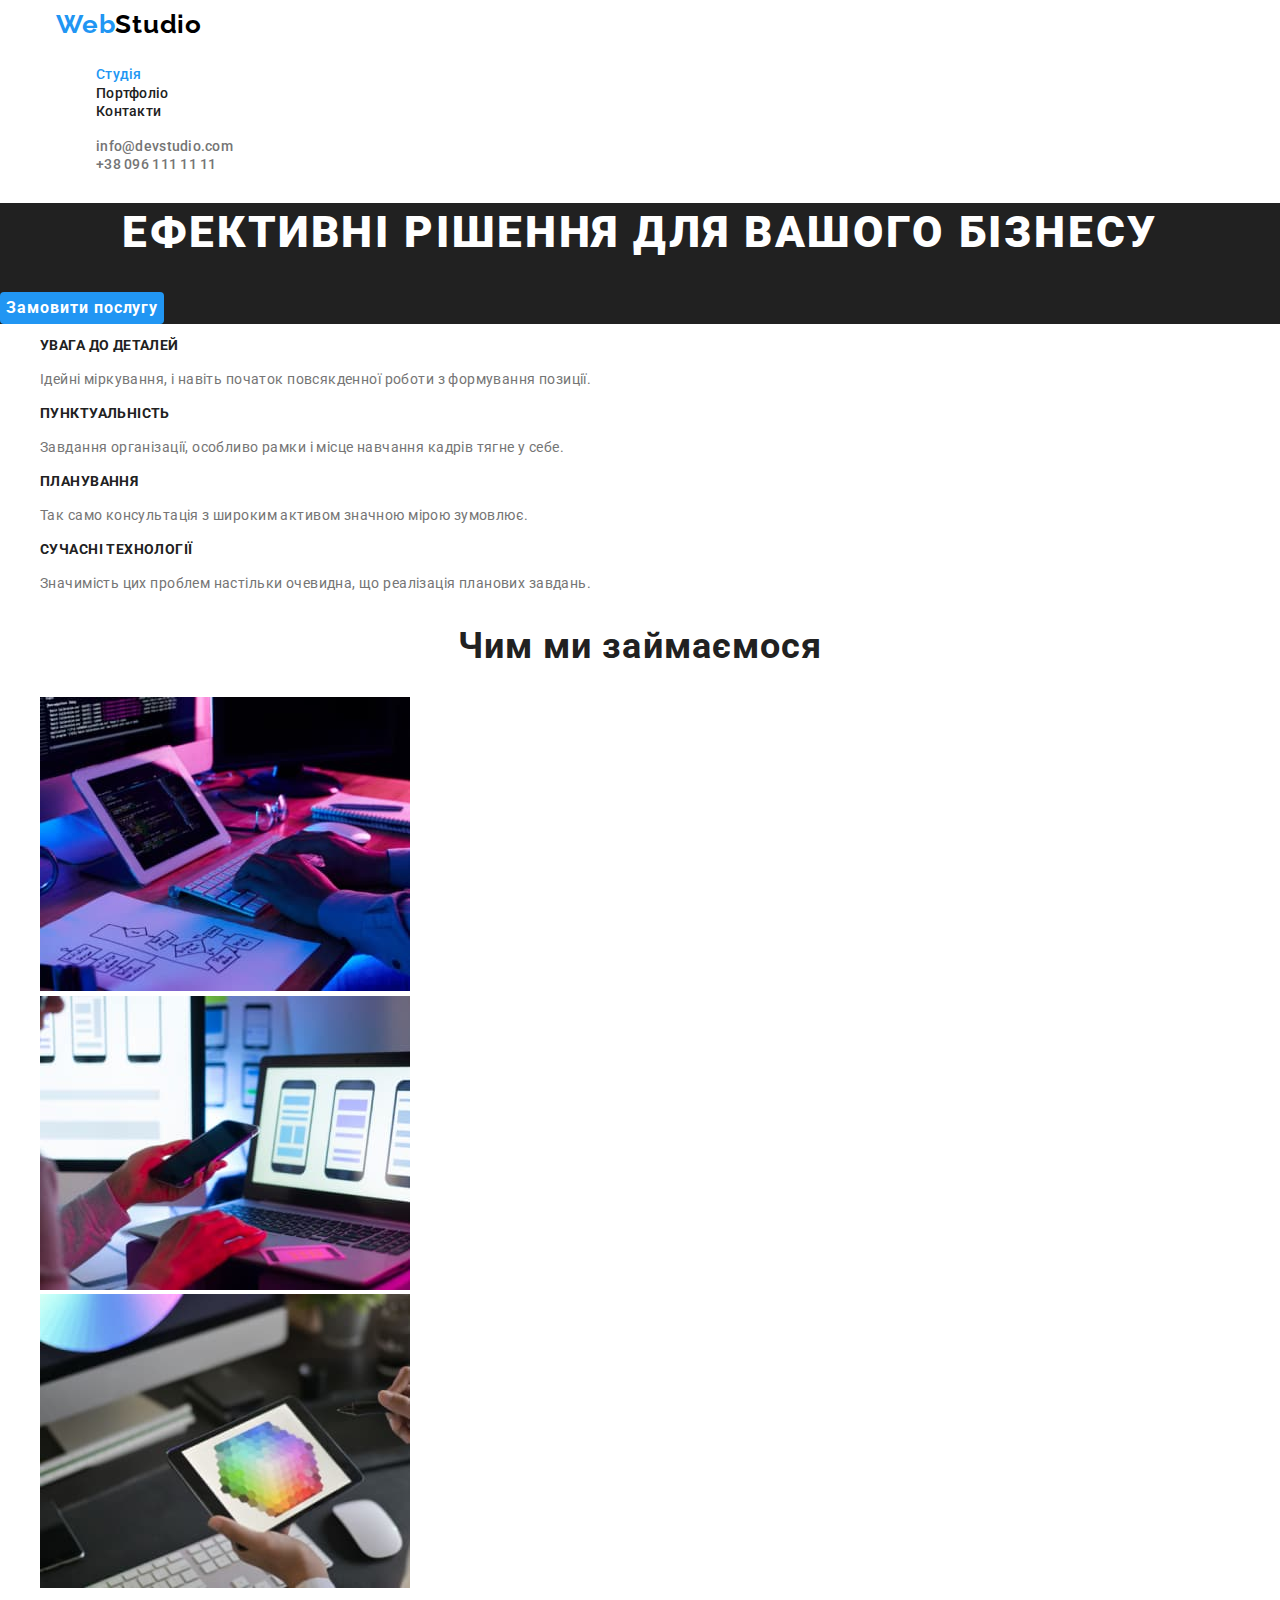
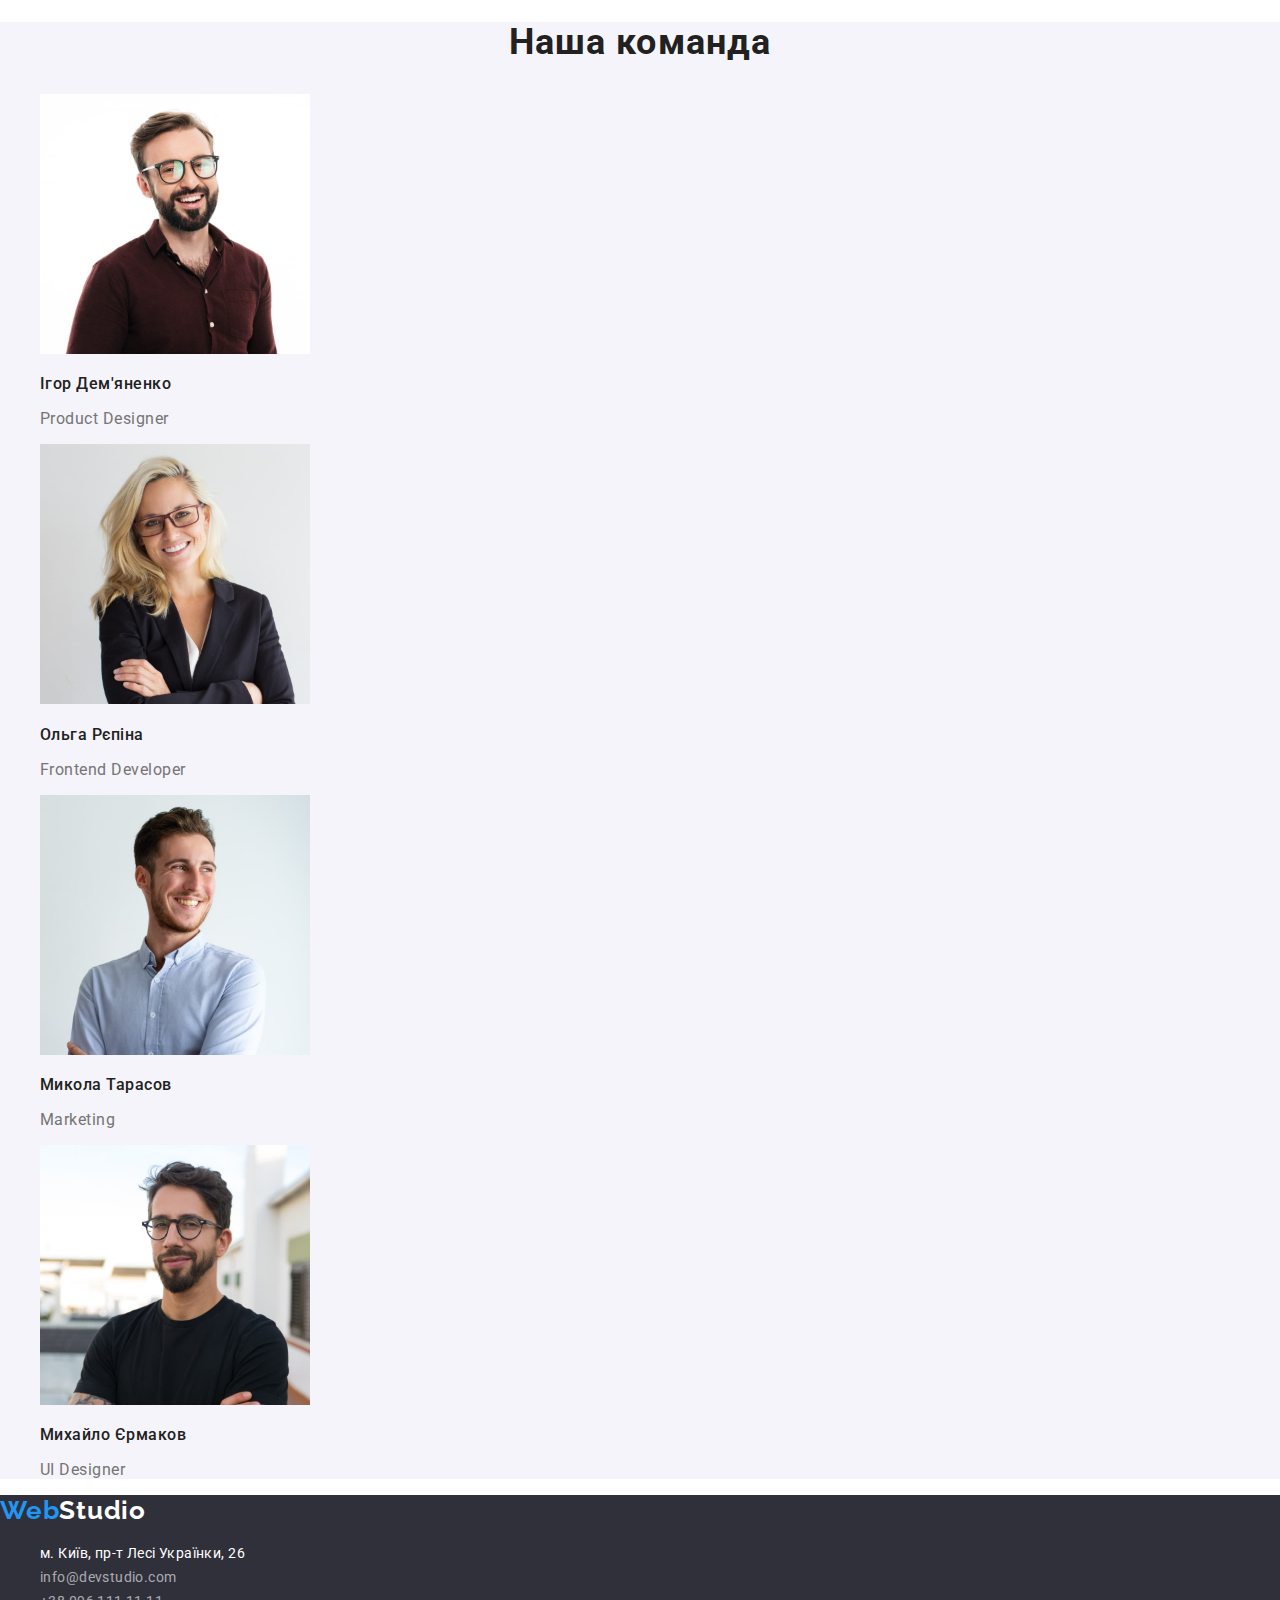
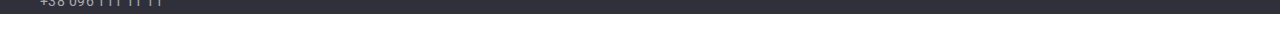
<file: index.html>
<!DOCTYPE html>
<html lang="uk">
  <head>
    <meta charset="UTF-8" />
    <meta http-equiv="X-UA-Compatible" content="IE=edge" />
    <meta name="viewport" content="width=device-width, initial-scale=1.0" />
    <title>Студія</title>
    <link rel="preconnect" href="https://fonts.googleapis.com" />
    <link rel="preconnect" href="https://fonts.gstatic.com" crossorigin />
    <link
      href="https://fonts.googleapis.com/css2?family=Raleway:wght@700&family=Roboto:wght@400;500;700;900&display=swap"
      rel="stylesheet"
    />
    <link
      rel="stylesheet"
      href="https://cdnjs.cloudflare.com/ajax/libs/modern-normalize/1.1.0/modern-normalize.min.css"
    />
    <link rel="stylesheet" href="./css/styles.css" />
  </head>
  <body class="page">
    <!-- Header -->
    <header class="page-header">
      <div class="container">
        <a lang="en" href="./index.html" class="logo">
          <span class="logo-span">Web</span>Studio</a
        >
        <nav>
          <ul class="site-nav list">
            <li><a href="./index.html" class="link current">Студія</a></li>
            <li><a href="./portfolio.html" class="link">Портфоліо</a></li>
            <li><a href="" class="link">Контакти</a></li>
          </ul>
        </nav>
        <ul class="auth-nav list">
          <li>
            <a href="mailto:info@devstudio.com" class="auth-link"
              >info@devstudio.com</a
            >
          </li>
          <li>
            <a href="tel:+380961111111" class="auth-link">+38 096 111 11 11</a>
          </li>
        </ul>
      </div>
    </header>
    <main>
      <!-- Hero section -->
      <section class="hero">
        <h1 class="hero-title">Ефективні рішення для вашого бізнесу</h1>
        <button type="button" class="btn">Замовити послугу</button>
      </section>
      <!-- Skills section-->
      <section class="skills">
        <h2 hidden>Skills</h2>
        <ul class="list">
          <li>
            <h3 class="skills-title">УВАГА ДО ДЕТАЛЕЙ</h3>
            <p>
              Ідейні міркування, і навіть початок повсякденної роботи з
              формування позиції.
            </p>
          </li>
          <li>
            <h3 class="skills-title">ПУНКТУАЛЬНІСТЬ</h3>
            <p>
              Завдання організації, особливо рамки і місце навчання кадрів тягне
              у себе.
            </p>
          </li>
          <li>
            <h3 class="skills-title">ПЛАНУВАННЯ</h3>
            <p>
              Так само консультація з широким активом значною мірою зумовлює.
            </p>
          </li>
          <li>
            <h3 class="skills-title">СУЧАСНІ ТЕХНОЛОГІЇ</h3>
            <p>
              Значимість цих проблем настільки очевидна, що реалізація планових
              завдань.
            </p>
          </li>
        </ul>
      </section>
      <!-- What do we do? -->
      <section class="works">
        <h2 class="works-title">Чим ми займаємося</h2>
        <ul class="list">
          <li>
            <img src="./images/img1.jpg" alt="верстка сайту" width="370" />
          </li>
          <li>
            <img
              src="./images/img2.jpg"
              alt="розробка для мобільних телефонів"
              width="370"
            />
          </li>
          <li>
            <img
              src="./images/img3.jpg"
              alt="комп'ютерна графіка"
              width="370"
            />
          </li>
        </ul>
      </section>
      <!-- Our team -->
      <section class="team">
        <h2 class="team-title">Наша команда</h2>
        <ul class="team-list">
          <li>
            <img src="./images/igor.jpg" alt="Ігор Дем'яненко" width="270" />
            <h3 class="team-names">Ігор Дем'яненко</h3>
            <p class="team-text">Product Designer</p>
          </li>
          <li>
            <img src="./images/olga.jpg" alt="Ольга Рєпіна" width="270" />
            <h3 class="team-names">Ольга Рєпіна</h3>
            <p class="team-text">Frontend Developer</p>
          </li>
          <li>
            <img src="./images/mykola.jpg" alt="Микола Тарасов" width="270" />
            <h3 class="team-names">Микола Тарасов</h3>
            <p class="team-text">Marketing</p>
          </li>
          <li>
            <img src="./images/myhaylo.jpg" alt="Михайло Єрмаков" width="270" />
            <h3 class="team-names">Михайло Єрмаков</h3>
            <p class="team-text">UI Designer</p>
          </li>
        </ul>
      </section>
    </main>
    <!-- Contacts -->
    <footer class="contacts">
      <address>
        <a lang="en" href="./index.html" class="contacts-logo"
          ><span class="logo-span">Web</span>Studio</a
        >
        <ul class="contacts-list">
          <li>
            <a
              href="https://goo.gl/maps/2hwxBV8X4MiJPZYX8"
              target="_blank"
              rel="noopener noreferrer"
              class="contacts-addres"
              >м. Київ, пр-т Лесі Українки, 26</a
            >
          </li>
          <li>
            <a href="mailto:info@devstudio.com" class="contacts-mail"
              >info@devstudio.com</a
            >
          </li>
          <li>
            <a href="tel:+380961111111" class="contacts-tel"
              >+38 096 111 11 11</a
            >
          </li>
        </ul>
      </address>
    </footer>
  </body>
</html>
</file>
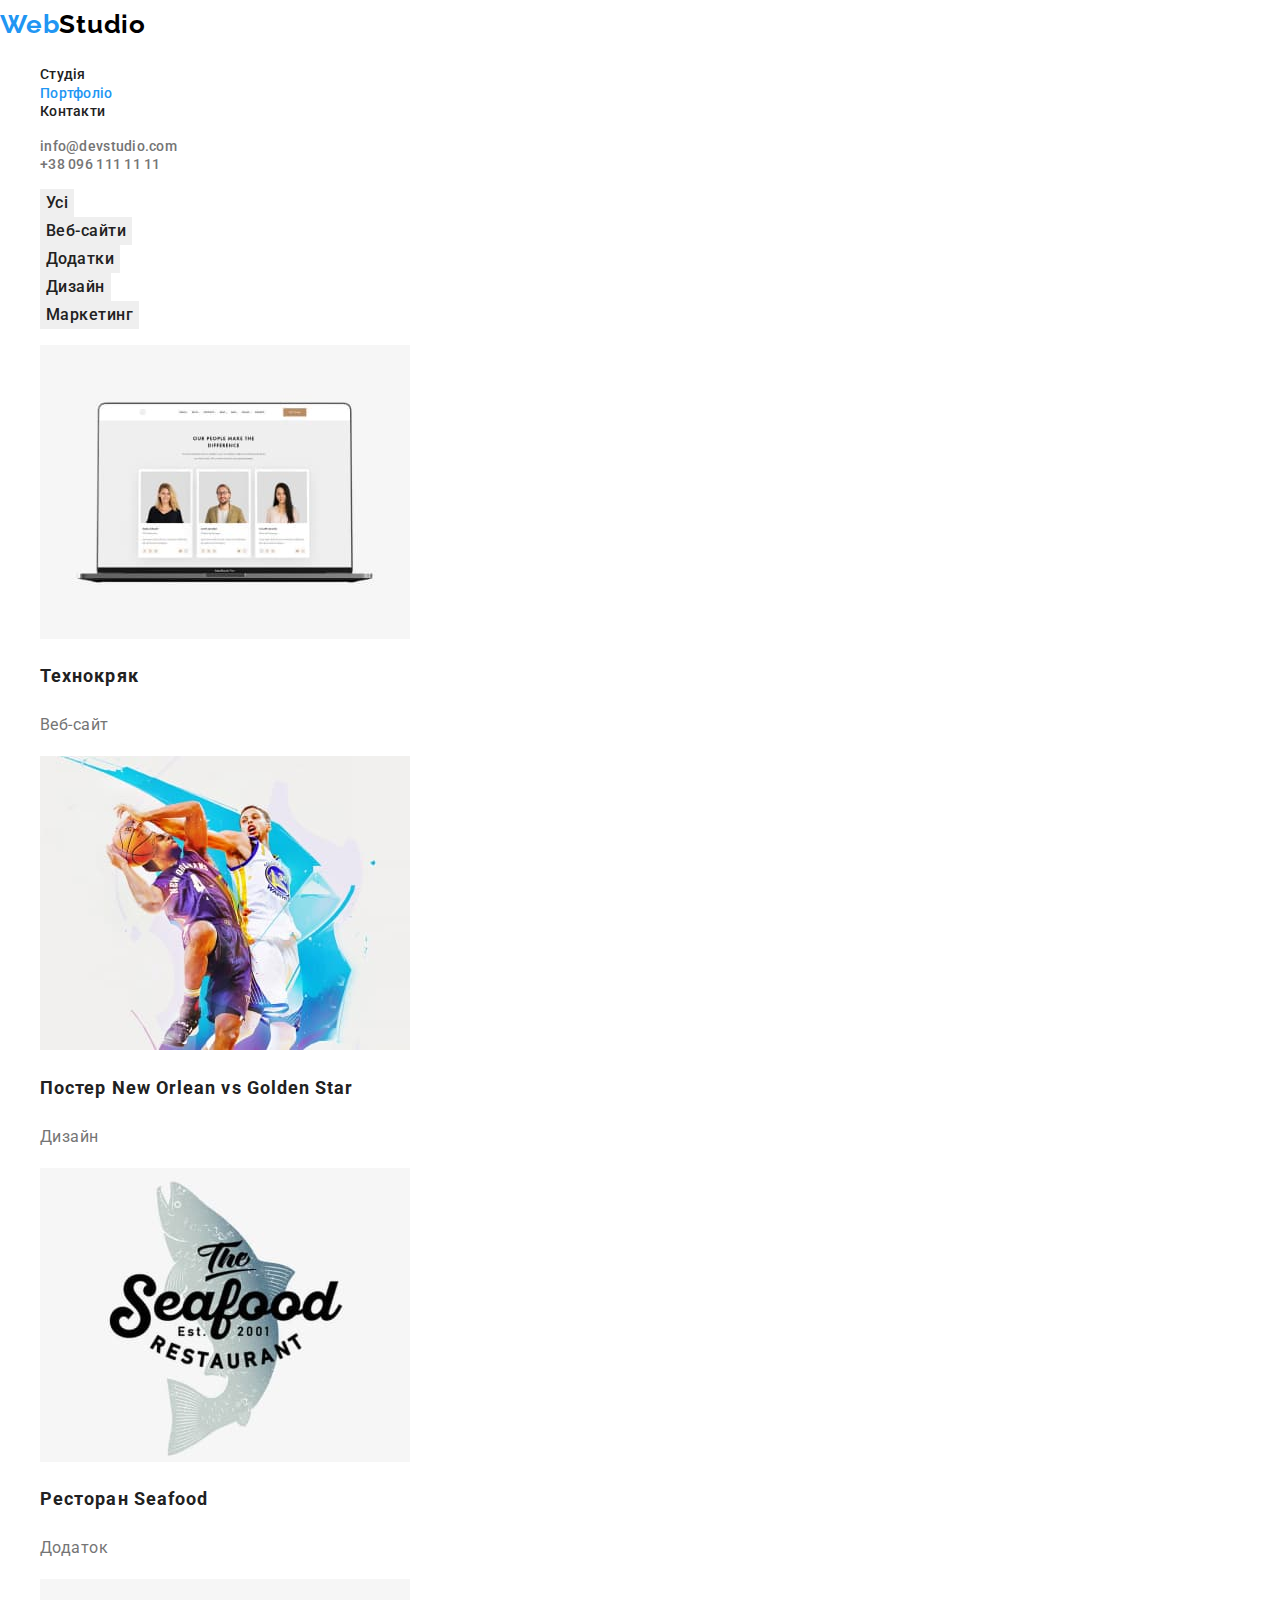
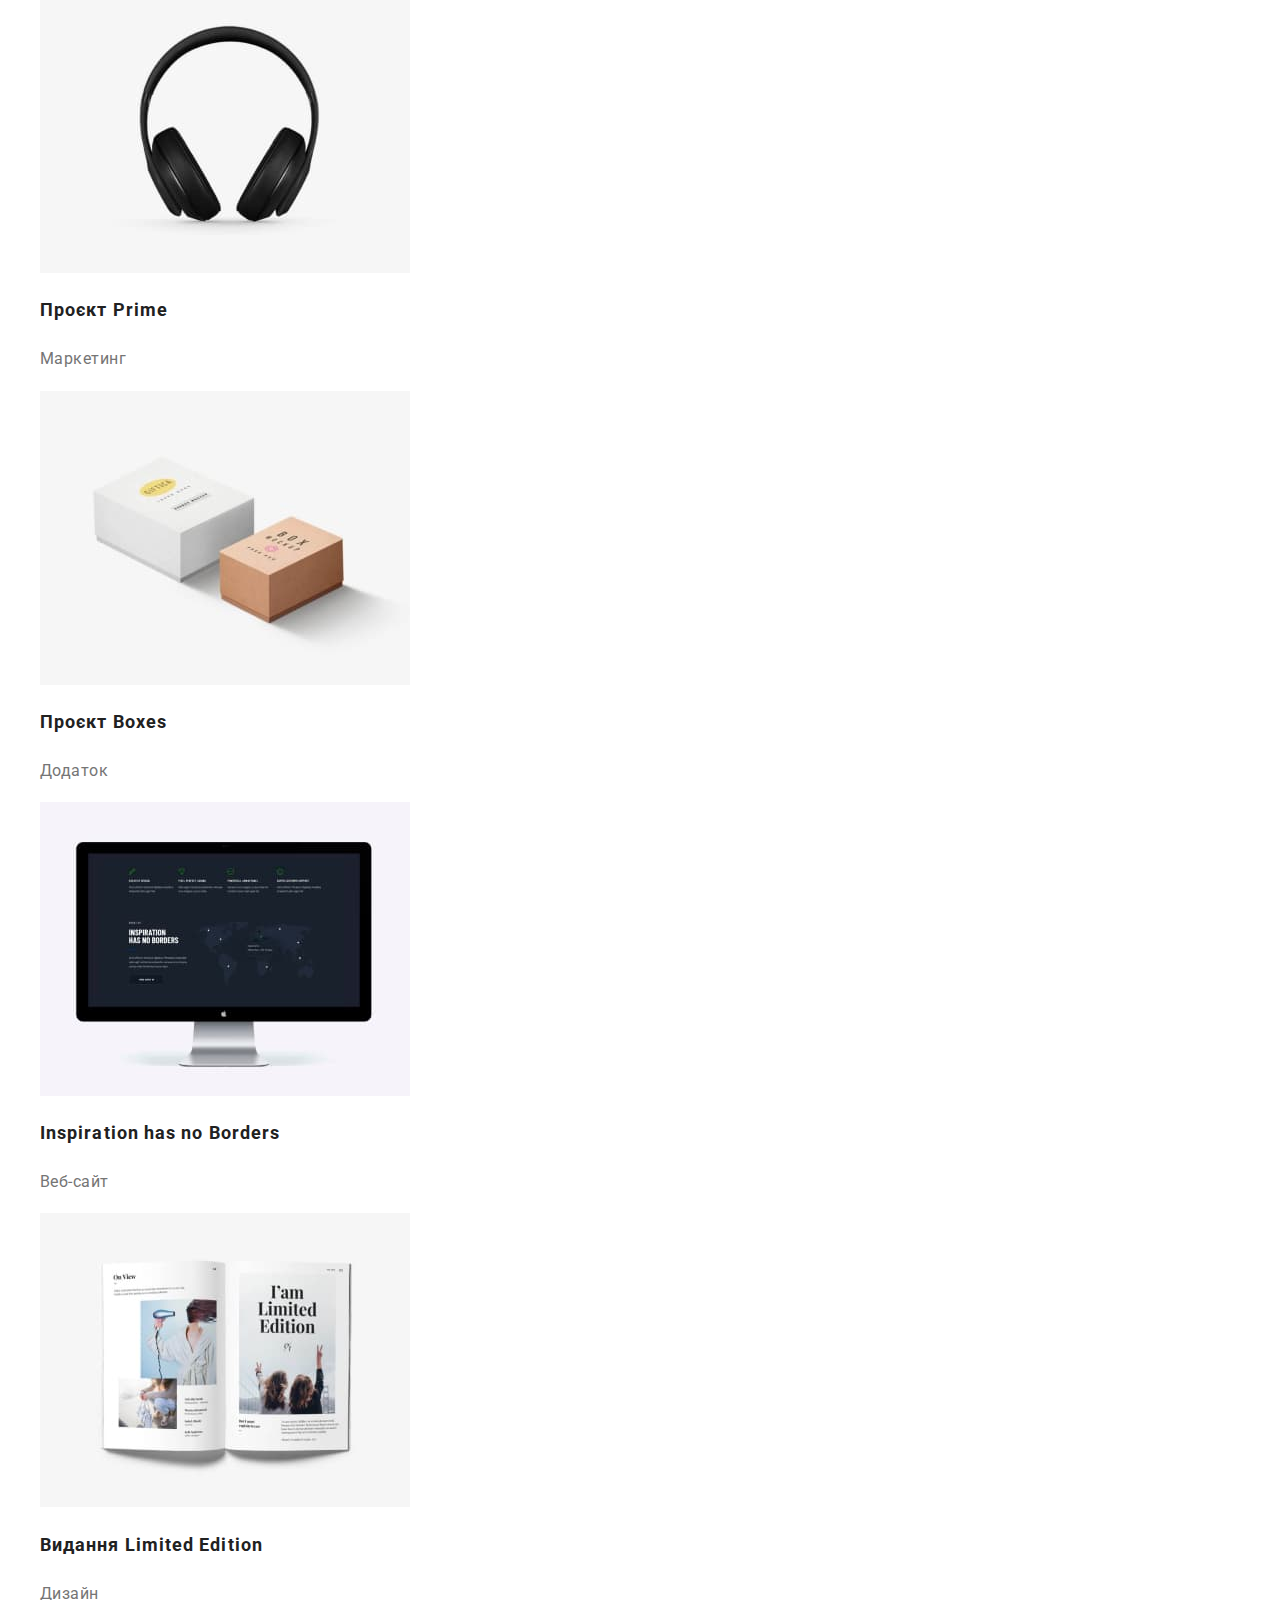
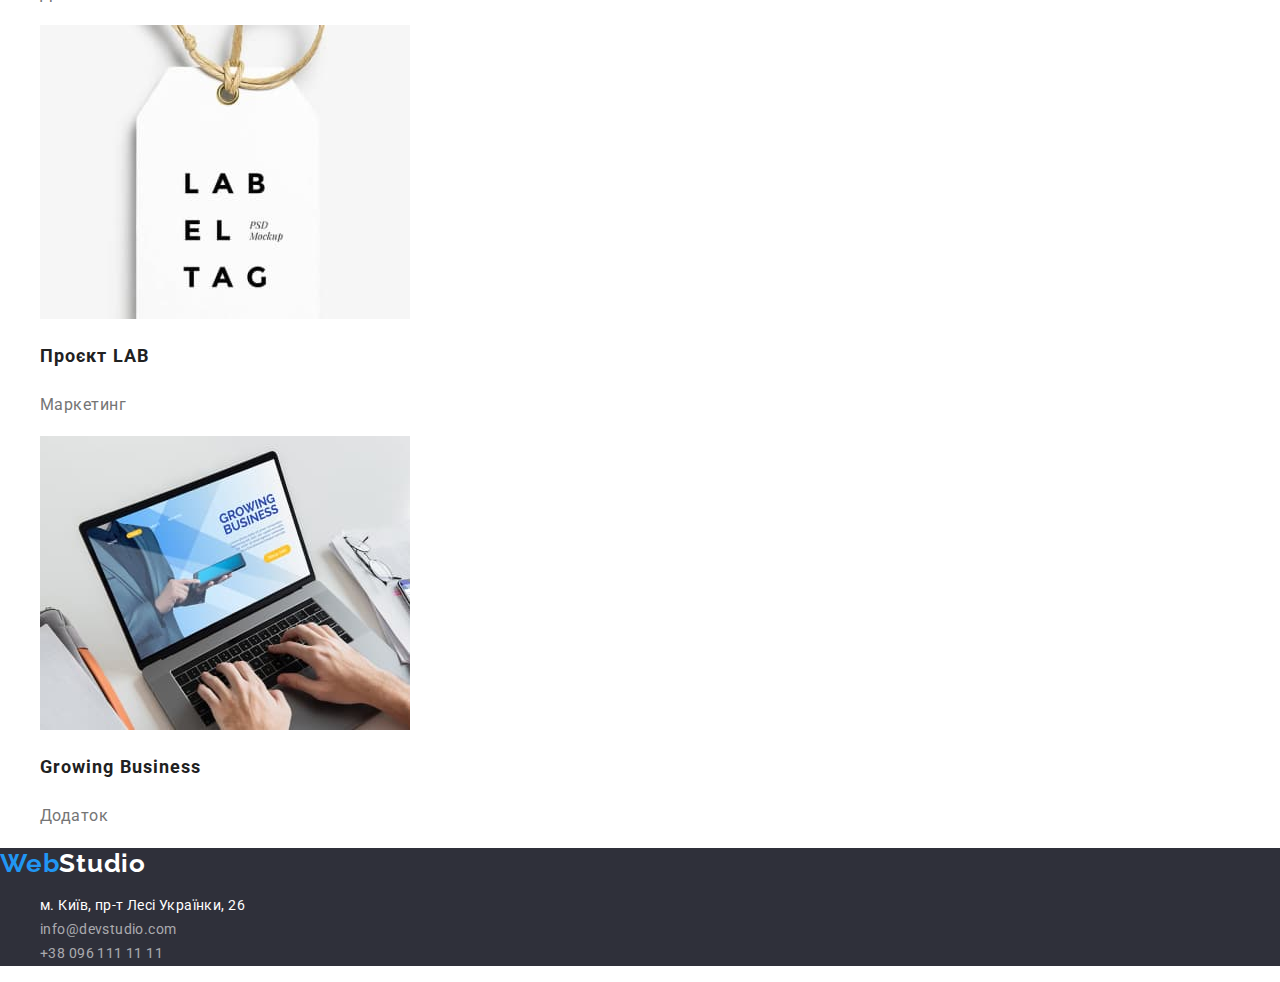
<file: portfolio.html>
<!DOCTYPE html>
<html lang="uk">
  <head>
    <meta charset="UTF-8" />
    <meta http-equiv="X-UA-Compatible" content="IE=edge" />
    <meta name="viewport" content="width=device-width, initial-scale=1.0" />
    <title>Портфоліо</title>
    <link rel="preconnect" href="https://fonts.googleapis.com" />
    <link rel="preconnect" href="https://fonts.gstatic.com" crossorigin />
    <link
      href="https://fonts.googleapis.com/css2?family=Raleway:wght@700&family=Roboto:wght@400;500;700;900&display=swap"
      rel="stylesheet"
    />
    <link
      rel="stylesheet"
      href="https://cdnjs.cloudflare.com/ajax/libs/modern-normalize/1.1.0/modern-normalize.min.css"
    />
    <link rel="stylesheet" href="./css/styles.css" />
  </head>
  <body>
    <!-- Шапка -->
    <header>
      <a lang="en" href="./index.html" class="logo"
        ><span class="logo-span">Web</span>Studio</a
      >
      <nav>
        <ul class="site-nav list">
          <li><a href="./index.html" class="link">Студія</a></li>
          <li><a href="/portfolio.html" class="link current">Портфоліо</a></li>
          <li><a href="" class="link">Контакти</a></li>
        </ul>
      </nav>
      <ul class="auth-nav list">
        <li>
          <a href="mailto:info@devstudio.com" class="auth-link"
            >info@devstudio.com</a
          >
        </li>
        <li>
          <a href="tel:+380961111111" class="auth-link">+38 096 111 11 11</a>
        </li>
      </ul>
    </header>
    <main>
      <!-- Our projects -->
      <section class="projects">
        <h1 hidden>Портфоліо</h1>
        <ul class="list">
          <li><button type="button" class="button">Усі</button></li>
          <li><button type="button" class="button">Веб-сайти</button></li>
          <li><button type="button" class="button">Додатки</button></li>
          <li><button type="button" class="button">Дизайн</button></li>
          <li><button type="button" class="button">Маркетинг</button></li>
        </ul>
        <ul class="list">
          <li>
            <a href="" class="projects-link">
              <img
                src="./images/our-projects/1tehno.jpg"
                alt="Технокряк"
                width="370"
              />
              <h2 class="projects-title">Технокряк</h2>
              <p class="projects-text">Веб-сайт</p>
            </a>
          </li>
          <li>
            <a href="" class="projects-link"
              ><img
                src="./images/our-projects/2New-Orlean.jpg"
                alt="Постер New Orlean vs Golden Star"
                width="370"
              />
              <h2 class="projects-title">Постер New Orlean vs Golden Star</h2>
              <p class="projects-text">Дизайн</p>
            </a>
          </li>
          <li>
            <a href="" class="projects-link"
              ><img
                src="./images/our-projects/3Seafood.jpg"
                alt="Ресторан Seafood"
                width="370"
              />
              <h2 class="projects-title">Ресторан Seafood</h2>
              <p class="projects-text">Додаток</p>
            </a>
          </li>
          <li>
            <a href="" class="projects-link"
              ><img
                src="./images/our-projects/4Prime.jpg"
                alt="Проєкт Prime"
                width="370"
              />
              <h2 class="projects-title">Проєкт Prime</h2>
              <p class="projects-text">Маркетинг</p>
            </a>
          </li>
          <li>
            <a href="" class="projects-link"
              ><img
                src="./images/our-projects/5Boxes.jpg"
                alt="Проєкт Boxes"
                width="370"
              />
              <h2 class="projects-title">Проєкт Boxes</h2>
              <p class="projects-text">Додаток</p>
            </a>
          </li>
          <li>
            <a href="" class="projects-link"
              ><img
                src="./images/our-projects/6Inspiration.jpg"
                alt="Inspiration has no Borders"
                width="370"
              />
              <h2 class="projects-title">Inspiration has no Borders</h2>
              <p class="projects-text">Веб-сайт</p>
            </a>
          </li>
          <li>
            <a href="" class="projects-link"
              ><img
                src="./images/our-projects/7Limited-Edition.jpg"
                alt="Видання Limited Edition"
                width="370"
              />
              <h2 class="projects-title">Видання Limited Edition</h2>
              <p class="projects-text">Дизайн</p>
            </a>
          </li>
          <li>
            <a href="" class="projects-link"
              ><img
                src="./images/our-projects/8LAB.jpg"
                alt="Проект LAB"
                width="370"
              />
              <h2 class="projects-title">Проєкт LAB</h2>
              <p class="projects-text">Маркетинг</p>
            </a>
          </li>
          <li>
            <a href="" class="projects-link"
              ><img
                src="./images/our-projects/9Growing-Business.jpg"
                alt="Growing Business"
                width="370"
              />
              <h2 class="projects-title">Growing Business</h2>
              <p class="projects-text">Додаток</p>
            </a>
          </li>
        </ul>
      </section>
    </main>
    <footer class="contacts">
      <address>
        <a lang="en" href="./index.html" class="contacts-logo"
          ><span class="logo-span">Web</span>Studio</a
        >
        <ul class="contacts-list">
          <li>
            <a
              href="https://goo.gl/maps/2hwxBV8X4MiJPZYX8"
              target="_blank"
              rel="noopener noreferrer"
              class="contacts-addres"
              >м. Київ, пр-т Лесі Українки, 26</a
            >
          </li>
          <li>
            <a href="mailto:info@devstudio.com" class="contacts-mail"
              >info@devstudio.com</a
            >
          </li>
          <li>
            <a href="tel:+380961111111" class="contacts-tel"
              >+38 096 111 11 11</a
            >
          </li>
        </ul>
      </address>
    </footer>
  </body>
</html>
</file>
<file: css/styles.css>
:root {
  --primary-background-color: #ffffff;
  --secondary-background-color: #f5f4fa;
  --primary-text-color: #757575;
  --primary-title-color: #212121;
  --accent-color: #2196f3;
}
html {
  box-sizing: border-box;
}
*,
*::before,
*::after {
  box-sizing: inherit;
}
body {
  font-family: "Roboto", sans-serif;
  background-color: var(--primary-background-color);
  color: var(--primary-text-color);
}
.container {
  width: 1168px;
  margin-left: auto;
  margin-right: auto;
}
.page-header {
}

.list {
  list-style: none;
}

/* Header */
.logo {
  color: #000000;
  text-decoration: none;
  font-family: "Raleway", sans-serif;
  font-weight: 700;
  font-size: 26px;
  line-height: 1.9;
  letter-spacing: 0.03em;
}
.logo-span {
  color: var(--accent-color);
}

.link:hover,
.link:focus {
  color: var(--accent-color);
}
.link.current {
  color: var(--accent-color);
}

.link {
  color: var(--primary-title-color);
  font-weight: 500;
  font-size: 14px;
  line-height: 1.14;
  letter-spacing: 0.02em;
  text-decoration: none;
}
.auth-link {
  color: var(--primary-text-color);
  text-decoration: none;
  font-weight: 500;
  font-size: 14px;
  line-height: 1.14;
  letter-spacing: 0.02em;
}
.auth-link:hover,
.auth-link:focus {
  color: #2196f3;
}

/* Hero section */
.hero {
  background-color: var(--primary-title-color);
}
.hero-title {
  color: var(--primary-background-color);
  font-weight: 900;
  font-size: 44px;
  line-height: 1.36;
  text-align: center;
  letter-spacing: 0.06em;
  text-transform: uppercase;
}
.btn {
  color: var(--primary-background-color);
  background-color: var(--accent-color);
  border-radius: 4px;
  cursor: pointer;
  border: none;
  font-weight: 700;
  font-size: 16px;
  line-height: 1.875;
  display: flex;
  align-items: center;
  text-align: center;
  letter-spacing: 0.06em;
}
.btn:hover,
.btn:focus {
  color: #188ce8;
}
/* Skills section */
.skills {
  color: var(--primary-text-color);
  font-weight: 400;
  font-size: 14px;
  line-height: 1.71;
  letter-spacing: 0.03em;
}

.skills-title {
  color: var(--primary-title-color);
  font-weight: 700;
  font-size: 14px;
  line-height: 1.14;
  letter-spacing: 0.03em;
  text-transform: uppercase;
}

/* What do we do? */
.works-title {
  color: var(--primary-title-color);
  font-weight: 700;
  font-size: 36px;
  line-height: 1.16;
  text-align: center;
  letter-spacing: 0.03em;
}

/* Our team */
.team {
  background-color: var(--secondary-background-color);
}
.team-list {
  list-style: none;
}
.team-title {
  color: var(--primary-title-color);
  font-weight: 700;
  font-size: 36px;
  line-height: 1.16;
  text-align: center;
  letter-spacing: 0.03em;
}
.team-names {
  color: var(--primary-title-color);
  font-weight: 500;
  font-size: 16px;
  line-height: 1.189;
  letter-spacing: 0.03em;
}
.team-text {
  color: var(--primary-text-color);
  font-weight: 400;
  font-size: 16px;
  line-height: 1.187;
  letter-spacing: 0.03em;
}
/*Contacts */
.contacts {
  background-color: #2f303a;
}
.contacts-logo {
  color: var(--primary-background-color);
  font-family: "Raleway";
  text-decoration: none;
  font-style: normal;
  font-weight: 700;
  font-size: 26px;
  line-height: 1.19;
  letter-spacing: 0.03em;
}
.contacts-list {
  list-style: none;
}
.contacts-addres {
  color: var(--primary-background-color);
  text-decoration: none;
  font-family: "Roboto";
  font-style: normal;
  font-weight: 400;
  font-size: 14px;
  line-height: 1.71;
  letter-spacing: 0.03em;
}
.contacts-mail,
.contacts-tel {
  color: rgba(255, 255, 255, 0.6);
  font-family: "Roboto";
  font-style: normal;
  text-decoration: none;
  font-weight: 400;
  font-size: 14px;
  line-height: 1.71;
  letter-spacing: 0.03em;
}
.contacts-addres:hover,
.contacts-mail:hover,
.contacts-tel:hover,
.contacts-addres:focus,
.contacts-mail:focus,
.contacts-tel:focus {
  color: var(--accent-color);
}
/* Portfolio */

.button {
  cursor: pointer;
  color: var(--primary-title-color);
  font-family: "Roboto";
  font-style: normal;
  font-weight: 500;
  font-size: 16px;
  line-height: 1.62;
  letter-spacing: 0.03em;
  border: transparent;
}
.button:hover,
.button:focus {
  color: var(--primary-background-color);
  background-color: var(--accent-color);
}
.projects-title {
  color: var(--primary-title-color);
  font-family: "Roboto";
  font-style: normal;
  font-weight: 700;
  font-size: 18px;
  line-height: 2;
  letter-spacing: 0.06em;
}
.projects-link {
  text-decoration: none;
}
.projects-text {
  color: var(--primary-text-color);
  font-family: "Roboto";
  font-style: normal;
  font-weight: 400;
  font-size: 16px;
  line-height: 1.88;
  letter-spacing: 0.03em;
}
</file>
